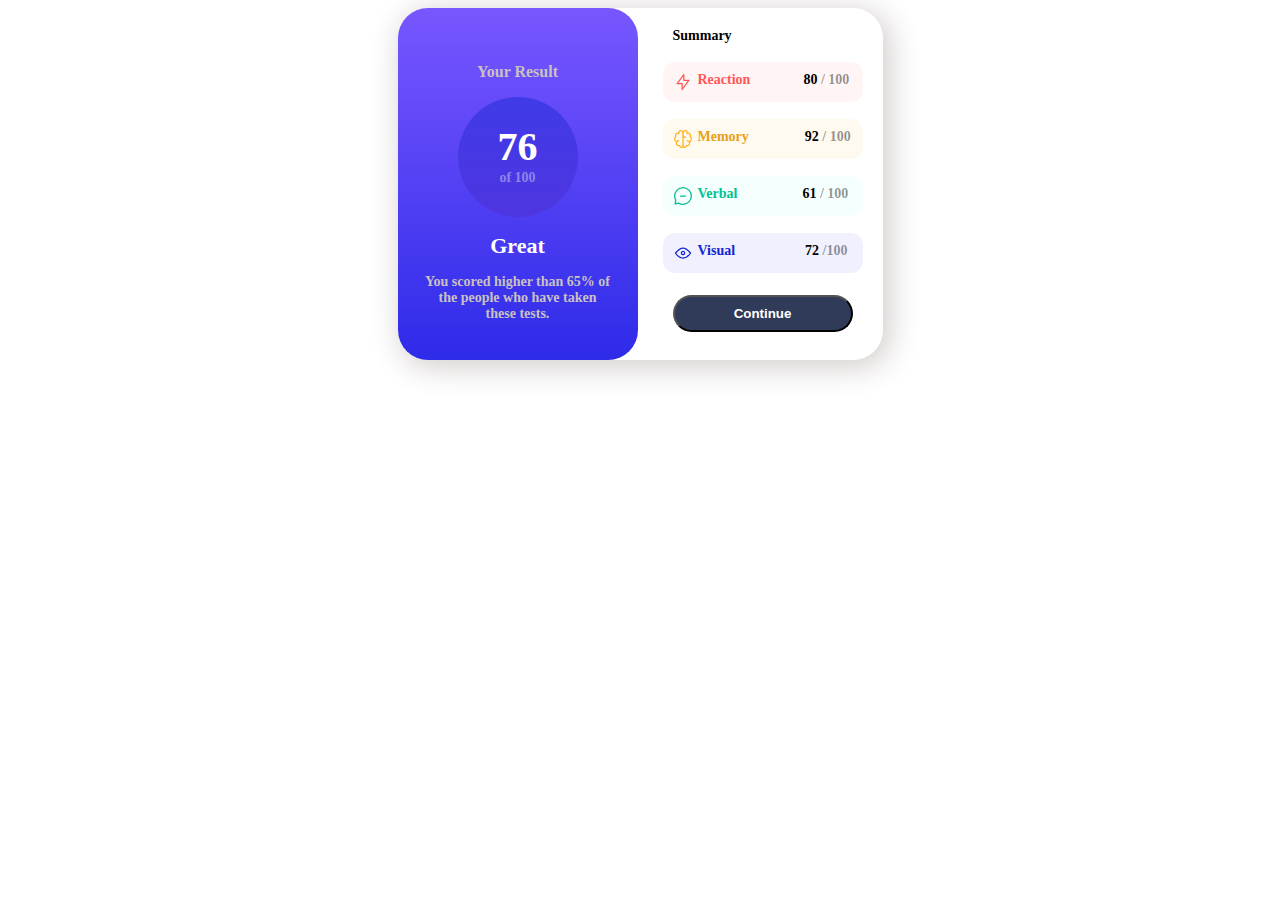
<file: index.html>
<!DOCTYPE html>
<html>
    <head>
        <title>Result Summary Component</title>
        <meta name="viewport" content="width=device-width, initial-scale=1.0">
        <link rel="stylesheet" href="container.css">
        <link rel="stylesheet" href="media.css">
        <link rel="stylesheet" href="https://fonts.google.com/specimen/Hanken+Grotesk
        - Weights: 500, 700, 800">
    </head>
    <body>
        <div class="container1">
        <div class="general">
            <div class="firstpart">
                <div class="description">
                    <br><div class="result">Your Result</div></br> <div class="round"><br><div class="total">76</div><div class="over">of 100</div></br></div> 
                    <br><div class="great">Great</div><div class="remark">You scored higher than 65%
                     of</br>the people who have taken <br>these tests.</div>
                     </div>
            </div>
        
         <div class="secondpart">
         <div class="summary">
            Summary
         </div>
         <div class="details">
            <div class="reaction">
                <div class="align">
                <img src="icons/icon-reaction.svg"><div class="space"> Reaction</div> <div class="rate"><span class="bold">80</span> / 100</div>
                </div>
            </div>
            <div class="memory">
                <div class="align">
                <img src="icons/icon-memory.svg"><div class="space"> Memory</div> <div class="rate2"><span class="bold">92</span> / 100</div>
                </div>
            </div>
            <div class="verbal">
                <div class="align">
                <img src="icons/icon-verbal.svg"><div class="space"> Verbal</div> <div class="rate3"><span class="bold">61</span> / 100</div>
                </div>
            </div>
            <div class="visual">
                <div class="align">
                <img src="icons/icon-visual.svg"><div class="space"> Visual</div> <div class="rate4"><span class="bold">72</span> /100</div>
                </div>
            </div>
            <button class="submit">Continue</button>
            </div>
            </div>
         </div>
         </div>
    </body>
</html>
</file>
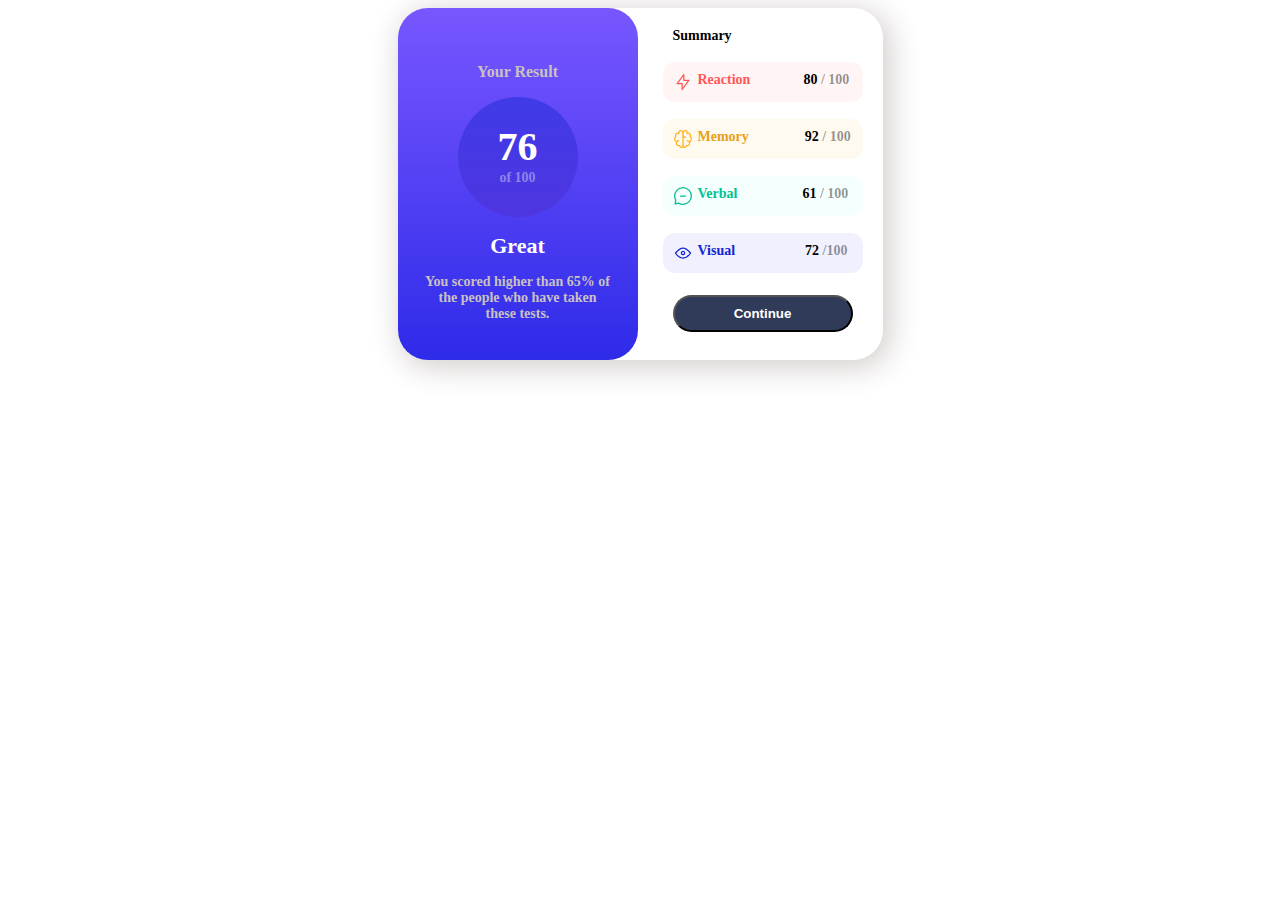
<file: Active.state.html>
<!DOCTYPE html>
<html>
    <head>
        <title>Result Summary Component</title>
        <meta name="viewport" content="width=device-width, initial-scale=1.0">
        <link rel="stylesheet" href="container.css">
        <link rel="stylesheet" href="media.css">
        <link rel="stylesheet" href="https://fonts.google.com/specimen/Hanken+Grotesk
        - Weights: 500, 700, 800">
    </head>
    <body>
        <div class="container1">
        <div class="general">
            <div class="firstpart">
                <div class="description">
                    <br><div class="result">Your Result</div></br> <div class="round"><br><div class="total">76</div><div class="over">of 100</div></br></div> 
                    <br><div class="great">Great</div><div class="remark">You scored higher than 65%
                     of</br>the people who have taken <br>these tests.</div>
                     </div>
            </div>
        
         <div class="secondpart">
         <div class="summary">
            Summary
         </div>
         <div class="details">
            <div class="reaction">
                <div class="align">
                <img src="icons/icon-reaction.svg"><div class="space"> Reaction</div> <div class="rate"><span class="bold">80</span> / 100</div>
                </div>
            </div>
            <div class="memory">
                <div class="align">
                <img src="icons/icon-memory.svg"><div class="space"> Memory</div> <div class="rate2"><span class="bold">92</span> / 100</div>
                </div>
            </div>
            <div class="verbal">
                <div class="align">
                <img src="icons/icon-verbal.svg"><div class="space"> Verbal</div> <div class="rate3"><span class="bold">61</span> / 100</div>
                </div>
            </div>
            <div class="visual">
                <div class="align">
                <img src="icons/icon-visual.svg"><div class="space"> Visual</div> <div class="rate4"><span class="bold">72</span> /100</div>
                </div>
            </div>
            <button class="submit">Continue</button>
            </div>
            </div>
         </div>
         </div>
    </body>
</html>
</file>
<file: container.css>
/* For mobile version */
@media (max-width: 500px) {
    .general {
        width: 260px;
        margin-left: 50%;
        margin-right: 50%;
        align-items: center;
        font-family: Hanken Grotesk;
        font-size: 14px;
        font-weight: bold;
        border: 2px solid red;
        flex-direction: row;
        position: absolute;
        align-items: center;
    }
    .description {
        text-align: center;
        height: 250px;
        border-radius: 0 0 25px 25px;
        background-image: linear-gradient( hsl(252, 100%, 67%, 1), hsl(241, 81%, 54%, 1));
        color: rgb(200, 193, 193);
        padding-bottom: 30px;
    }
    .total {
        font-size: 50px;
        padding-bottom: px;
        color: white;
    }
    .over {
        color: #f5f5f769;
    }
    .round {
        height: 90px;
        margin-right: 70px;
        margin-left: 70px;
        padding-bottom: 20px;
        border-radius: 120px;
        background-image: linear-gradient(to top, rgba(78, 53, 222, 0.9), hsla(241, 77%, 56%, 0.9));
        color: #d7dadd;
    }
    .great {
        font-size: 22px;
        color: white;
        padding-bottom: 5px;
    }
    .summary {
        padding: 18px;
        font-weight: bolder;
    }
    .details {
        align-items: center;
        display: flex;
        flex-direction: column;
    }
    .reaction {
        width: 230px;
        height: 50px;
        margin-bottom: 17px;
        border-radius: 12px;
        background-color: hsl(0, 100%, 98%);
        color: hsl(0, 100%, 67%);
        align-items: center;
        flex-direction: row;
        display: flex;
    }
    .memory {
        width: 230px;
        height: 50px;
        margin-bottom: 17px;
        border-radius: 12px;
        background-color: hsl(39, 100%, 97%);
        color: hsl(40, 80%, 50%);
        align-items: center;
        flex-direction: row;
        display: flex;
    }
    .verbal {
        width: 230px;
        height: 50px;
        margin-bottom: 17px;
        border-radius: 12px;
        background-color: hsl(166, 100%, 98%);
        color: hsl(166, 100%, 38%);
        align-items: center;
        flex-direction: row;
        display: flex;
    }
    .visual {
        width: 230px;
        height: 50px;
        margin-bottom: 22px;
        border-radius: 12px;
        background-color: hsl(241, 100%, 97%);
        color: hsl(234, 85%, 45%);
        align-items: center;
        flex-direction: row;
        display: flex;
    }
    .bold {
        font-weight: bold;
        color: black;
    }
    .rate {
        display: inline-block;
        margin-left: 73px;
        color: #0b0b0b73;
    }
    .rate2 {
        display: inline-block;
        margin-left: 74px;
        color: #0b0b0b73;
    }
    .rate3 {
        display: inline-block;
        margin-left: 85px;
        color: #0b0b0b73;
    }
    .rate4 {
        display: inline-block;
        margin-left: 90px;
        color: #0b0b0b73;
    }
    .align {
        display: flex;
        padding-left: 8px;
    }
    .space {
        padding-left: 10px;
    }
    .submit {
        text-align: center;
        width: 220px;
        height: 40px;
        border-radius: 20px;
        background-color: hsl(224, 30%, 27%);
        color: white;
        margin-bottom: 27px;
        font-weight: bold;
        cursor: pointer;
    }
    .submit:hover { 
        background-color: hsl(252, 100%, 67%);
        background-image: linear-gradient
        (to right, hsl(252, 100%, 67%, 1), hsl(241, 81%, 54%, 1));
        transform: translateY(-2px);
        box-shadow: 0px 2px 10px var(#3333);  
    }
}
</file>
<file: media.css>
/* For Desktop version */
@media (min-width: 500px) {   
    .container1 {   
        display: flex;
        flex-direction: column;
        align-items: center;
    }
    .general {
        display: flex;
        justify-content: center;
        align-items: center;
        font-family: Hanken Grotesk;
        font-size: 14px;
        font-weight: bold;
        flex-direction: row;
        position: absolute;
        border-radius: 30px 30px 30px 30px;
        box-shadow: 5px 5px 30px 3px rgb(214, 207, 207);
    }
    .result {
        font-size: 16px;
    }
.description {
    text-align: center;
    border-radius: 30px;
    background-image: linear-gradient( hsl(252, 100%, 67%, 1), hsl(241, 81%, 54%, 1));
    color: rgb(200, 193, 193);
    padding-bottom: px;
    display: flex;
    justify-content: center;
    align-items: center;
    flex-direction: column;
    width: 240px;
    z-index: 1;
}
.firstpart {
    display: flex;
    flex: 1;  
    width: 240px;
    height: 352px;
    z-index: 1;
}
.total {
    font-size: 40px;
    padding-top: 10px;
    color: white;
}
.over {
    color: #f5f5f769;
}
.round {
    height: 100px;
    margin-right: 70px;
    margin-left: 70px;
    padding-bottom: 20px;
    border-radius: 50%;
    background-image: linear-gradient(to top, rgba(78, 53, 222, 0.9), hsla(241, 77%, 56%, 0.9));
    color: #d7dadd;
    width: 120px;
}
.great {
    font-size: 22px;
    color: white;
    padding-bottom: 15px;
}
.secondpart {
    border-radius: 0 30px 30px 0;
    display: flex;
    flex-direction: column;
    flex: 1;
    margin-left: -25px;
}
.summary {
    padding: 18px;
    font-weight: bolder;
    padding-left: 60px;
    font-size: 14px;
}
.details {
    align-items: right;
    flex-direction: column;
    margin-right: 20px;
    padding-left: 50px;

}
.reaction {
    width: 200px;
    height: 40px;
    margin-bottom: 17px;
    border-radius: 12px;
    background-color: hsl(0, 100%, 98%);
    color: hsl(0, 100%, 67%);
    align-items: center;
    flex-direction: row;
    display: flex;
}
.memory {
    width: 200px;
    height: 40px;
    margin-bottom: 17px;
    border-radius: 12px;
    background-color: hsl(39, 100%, 97%);
    color: hsl(40, 80%, 50%);
    align-items: center;
    flex-direction: row;
    display: flex;
}
.verbal {
    width: 200px;
    height: 40px;
    margin-bottom: 17px;
    border-radius: 12px;
    background-color: hsl(166, 100%, 98%);
    color: hsl(166, 100%, 38%);
    align-items: center;
    flex-direction: row;
    display: flex;
}
.visual {
    width: 200px;
    height: 40px;
    margin-bottom: 22px;
    border-radius: 12px;
    background-color: hsl(241, 100%, 97%);
    color: hsl(234, 85%, 45%);
    align-items: center;
    flex-direction: row;
    display: flex;
}
.bold {
    font-weight: bold;
    color: black;
}
.rate {
    display: inline-block;
    margin-left: 53px;
    color: #0b0b0b73;
}
.rate2 {
    display: inline-block;
    margin-left: 56px;
    color: #0b0b0b73;
}
.rate3 {
    display: inline-block;
    margin-left: 65px;
    color: #0b0b0b73;
}
.rate4 {
    display: inline-block;
    margin-left: 70px;
    color: #0b0b0b73;
}
.space {
    margin-left: 5px
}
.align {
    display: flex;
    padding-left: 10px;
}
.submit {
    margin-left: 10px;
    width: 180px;
    height: 37px;
    border-radius: 20px;
    background-color: hsl(224, 30%, 27%);
    color: white;
    margin-bottom: 27px;
    font-weight: bold;
    cursor: pointer;
}
.submit:hover { 
    background-color: hsl(252, 100%, 67%);
    background-image: linear-gradient
    (to right, hsl(252, 100%, 67%, 1), hsl(241, 81%, 54%, 1));
    transform: translateY(-2px);
    box-shadow: 0px 2px 10px var(#3333);  
}
}
</file>
